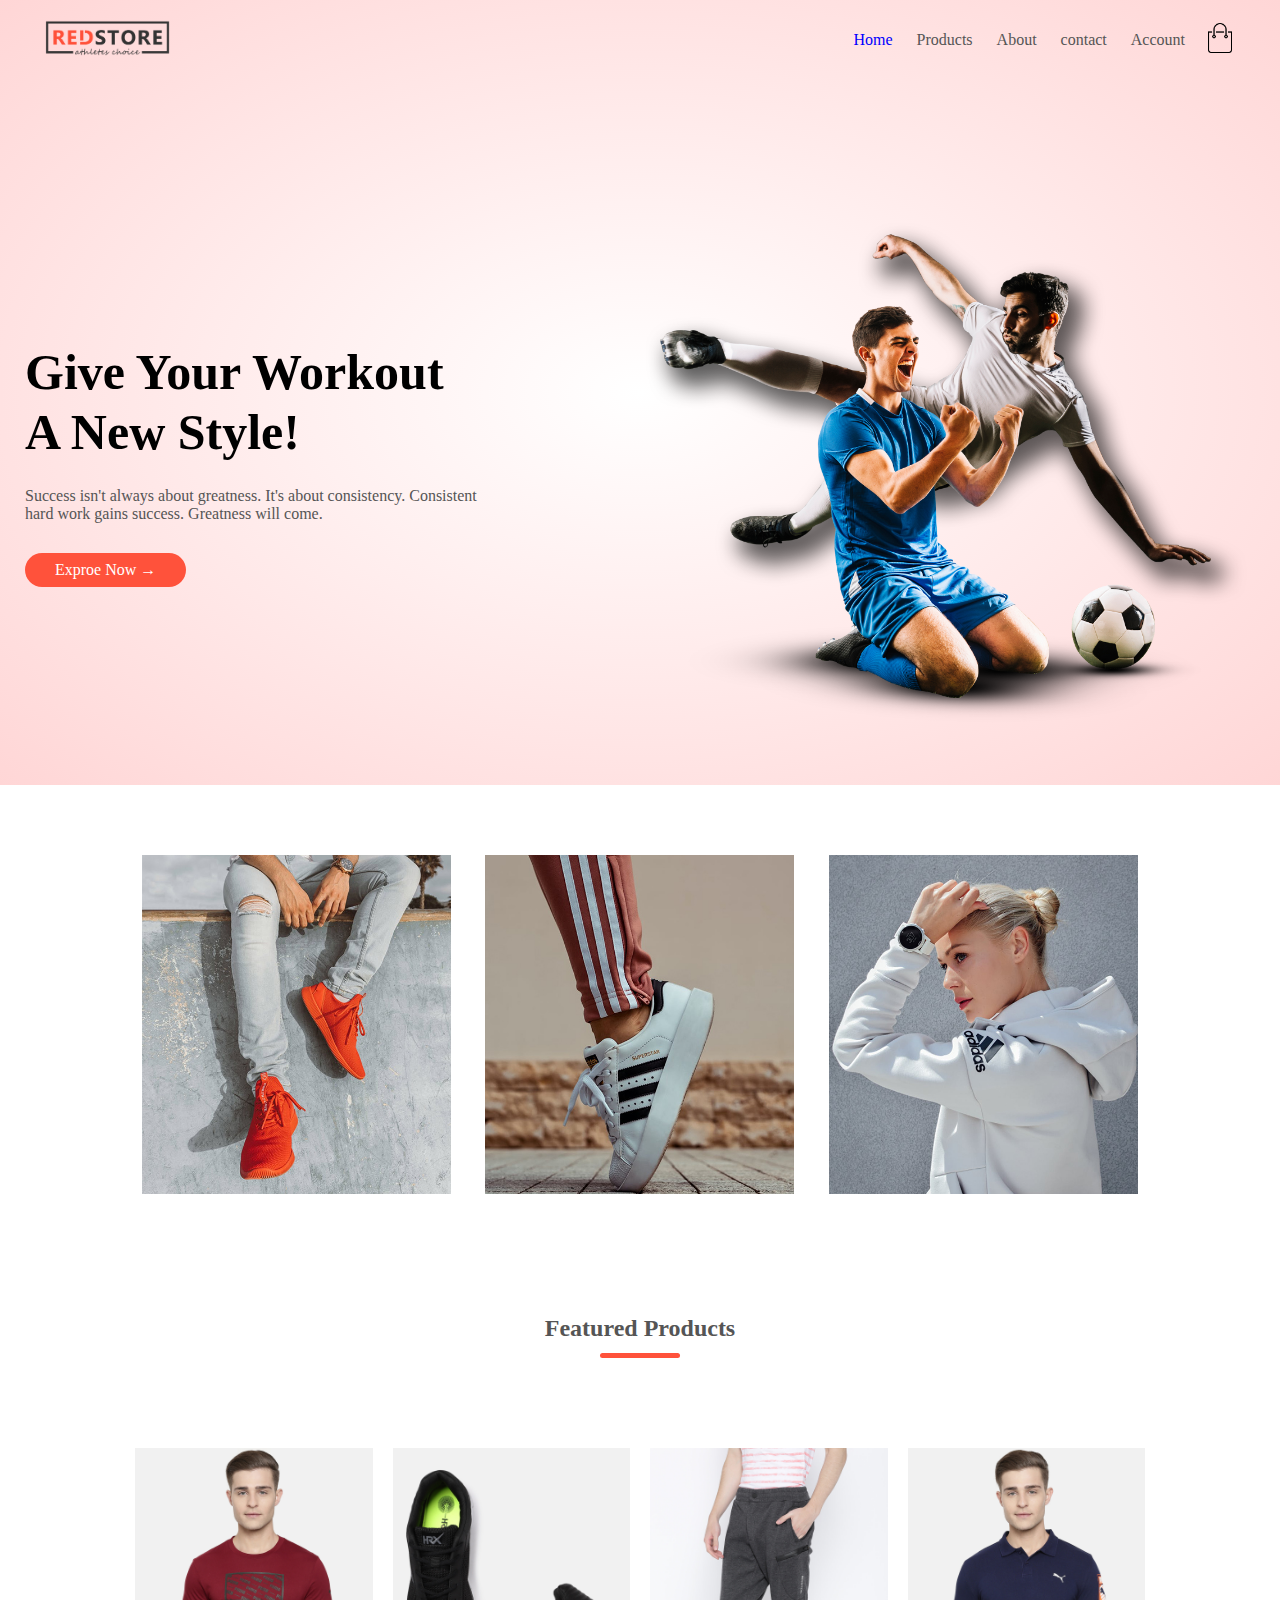
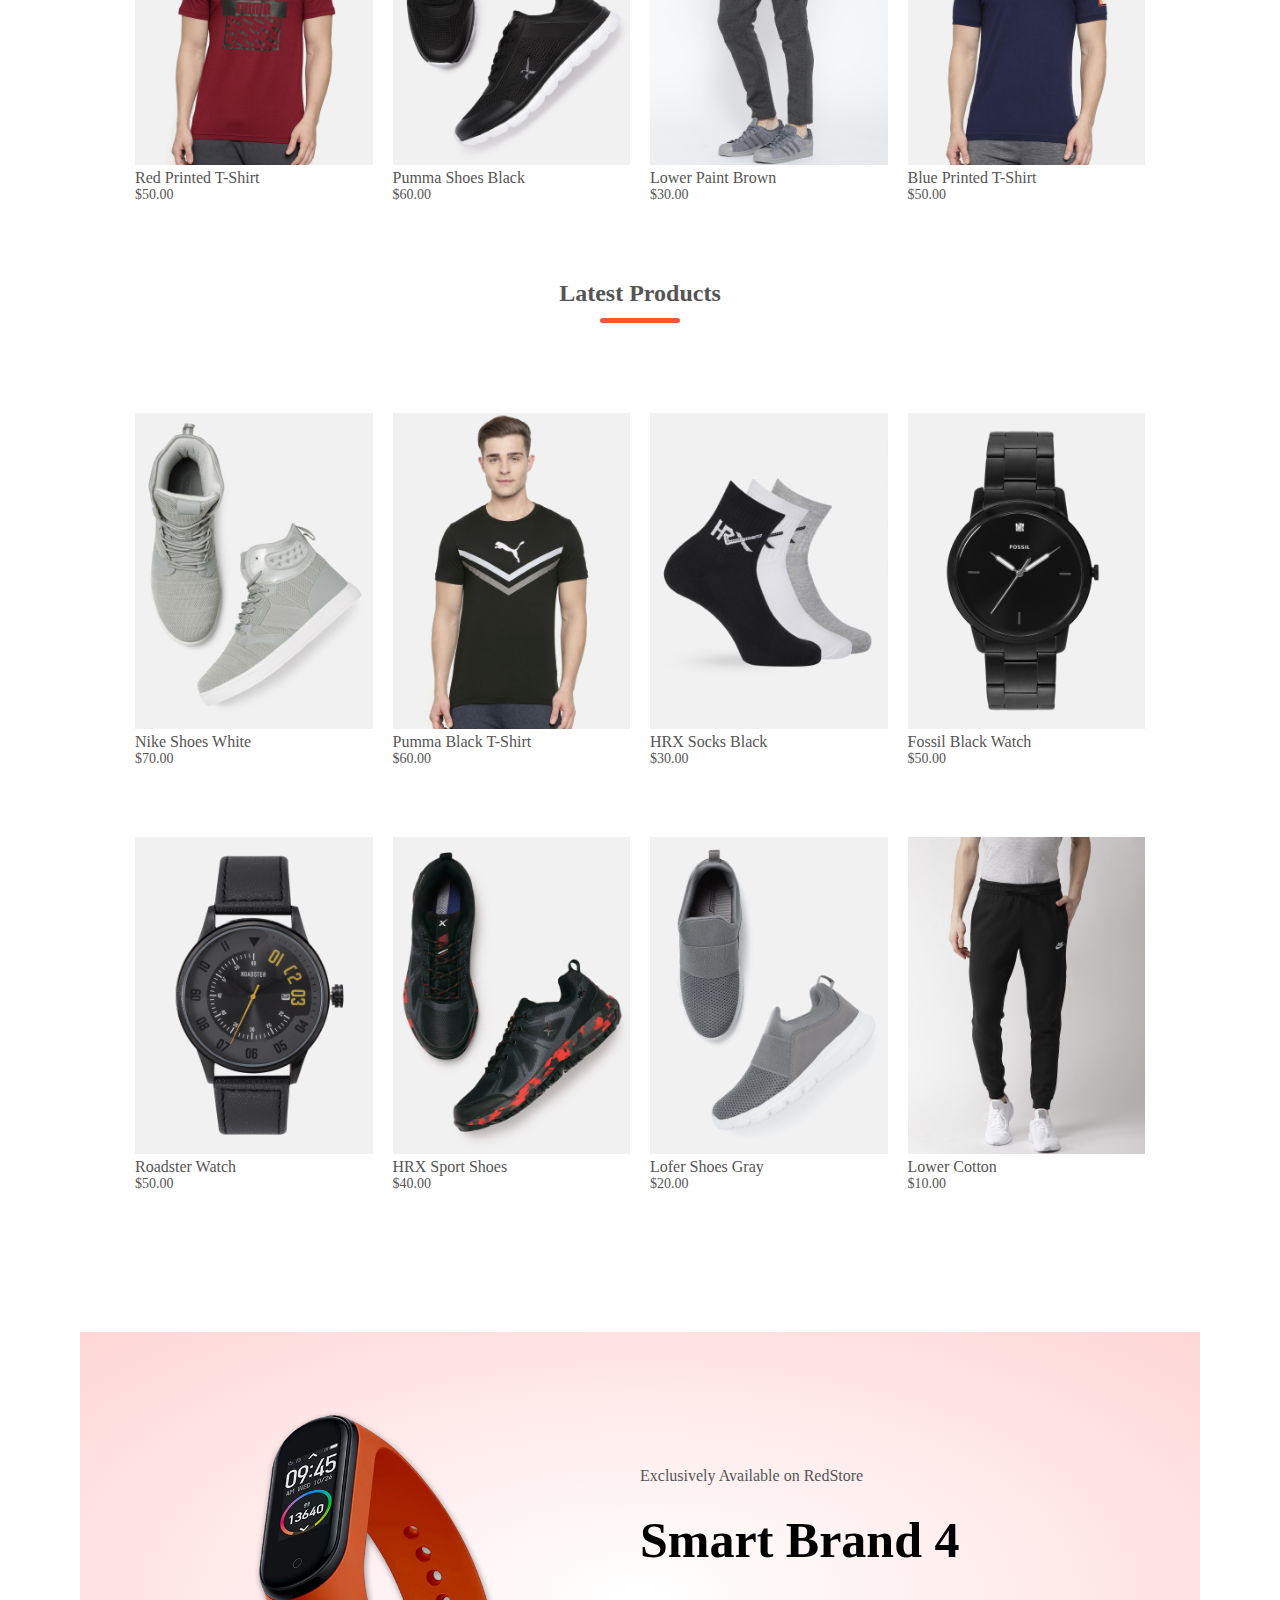
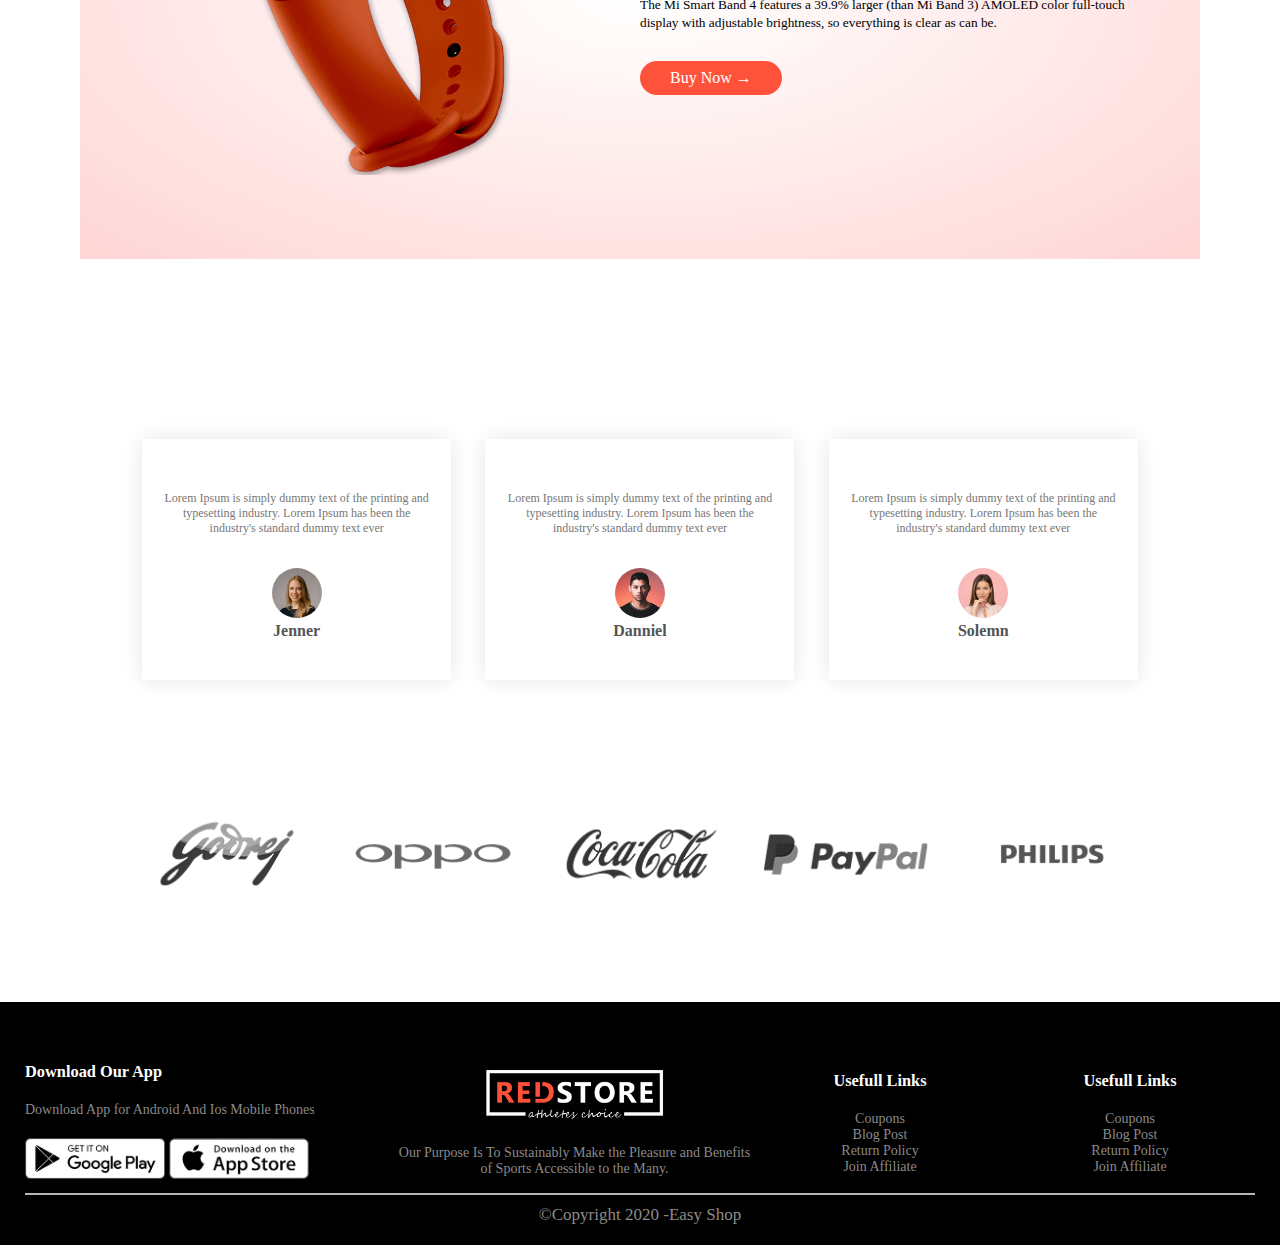
<file: index.html>
<!DOCTYPE html>
<html lang="en">

<head>
     <meta name="viewport" content="width-device-width,initial-scale=1.0">
    <title>RedStore | Ecommerce Website Design </title>
    <link rel="stylesheet" href="style.css">
    <link rel="preconnect" href="https://fonts.googleapis.com">
    <link rel="preconnect" href="https://fonts.gstatic.com" crossorigin>
    <link href="https://fonts.googleapis.com/css2?family=Poppins:wght@200;300;400;500;600;700&display=swap"
        rel="stylesheet">
    <link rel="stylesheet" href="https://cdnjs.cloudflare.com/ajax/libs/font-awesome/6.5.2/css/all.min.css"
        integrity="sha512-SnH5WK+bZxgPHs44uWIX+LLJAJ9/2PkPKZ5QiAj6Ta86w+fsb2TkcmfRyVX3pBnMFcV7oQPJkl9QevSCWr3W6A=="
        crossorigin="anonymous" referrerpolicy="no-referrer" />
</head>

<body>
    <div class="header">

        <div class="container">
            <div class="navbar">
                <div class="logo">
                   <a href="index.html"> <img src="images/logo.png" width="125px" alt="Source Not Available"></a>
                </div>
                <nav>
                    <ul id="MenuItems">
                        <li><a href="index.html" class="Active">Home</a></li>
                        <li><a href="product.html">Products</a></li>
                        <li><a href="account.html">About</a></li>
                        <li><a href="Contact.html">contact</a></li>
                        <li><a href="account.html">Account</a></li>

                    </ul>
                </nav>
               <a href="cart.html"><img src="images/cart.png" width="30px" height="30px" alt=""></a>
                <img src="images/menu.png" class="menu-icon" onclick="menutoggle()">
            </div>
            <div class="row">
                <div class="col-2">
                    <h1>Give Your Workout <br>A New Style!</h1>
                    <p>Success isn't always about greatness. It's about consistency. Consistent <br> hard work gains
                        success. Greatness will come.
                    </p>
                    <a href="" class="btn">Exproe Now &#8594;</a>
                </div>
                <div class="col-2">
                    <img src="images/image1.png" alt="">

                </div>
            </div>
        </div>

    </div>

    <!-- ------featured catiories ------  -->
    <div class="categories">
        <div class="small-container">
            <div class="row">
                <div class="col-3">
                    <img src="images/category-1.jpg" alt="">
                </div>
                <div class="col-3">
                    <img src="images/category-2.jpg" alt="">
                </div>
                <div class="col-3">
                    <img src="images/category-3.jpg" alt="">
                </div>
            </div>
        </div>

    </div>

    <!-- -------Featured Product-------  -->

    <div class="small-container">
        <h2 class="title">Featured Products</h2>
        <div class="row">
            <div class="col-4">
                <a href="product_detail.html"><img src="images/product-1.jpg" alt=""></a>
                <h4>Red Printed T-Shirt</h4>
                <div class="rating">
                    <i class="fa-solid fa-star"></i>
                    <i class="fa-solid fa-star"></i>
                    <i class="fa-solid fa-star"></i>
                    <i class="fa-solid fa-star"></i>
                    <i class="fa-solid fa-star-half-stroke"></i>

                </div>
                <p>$50.00</p>


            </div>
            <div class="col-4">
                <img src="images/product-2.jpg" alt="">
                <h4>Pumma Shoes Black</h4>
                <div class="rating">
                    <i class="fa-solid fa-star"></i>
                    <i class="fa-solid fa-star"></i>
                    <i class="fa-solid fa-star"></i>
                    <i class="fa-solid fa-star"></i>
                    <i class="fa-regular fa-star"></i>
                </div>
                <p>$60.00</p>


            </div>
            <div class="col-4">
                <img src="images/product-3.jpg" alt="">
                <h4>Lower Paint Brown</h4>
                <div class="rating">
                    <i class="fa-solid fa-star"></i>
                    <i class="fa-solid fa-star"></i>
                    <i class="fa-solid fa-star"></i>
                    <i class="fa-solid fa-star-half-stroke"></i>
                    <i class="fa-regular fa-star"></i>
                </div>
                <p>$30.00</p>


            </div>
            <div class="col-4">
                <img src="images/product-4.jpg" alt="">
                <h4>Blue Printed T-Shirt</h4>
                <div class="rating">
                    <i class="fa-solid fa-star"></i>
                    <i class="fa-solid fa-star"></i>
                    <i class="fa-solid fa-star"></i>
                    <i class="fa-solid fa-star-half-stroke"></i>
                    <i class="fa-regular fa-star"></i>
                </div>
                <p>$50.00</p>
            </div>
        </div>
        <!-- ---------Latest Product--------  -->
        <h2 class="title">Latest Products</h2>
        <div class="row">
            <div class="col-4">
                <img src="images/product-5.jpg" alt="">
                <h4>Nike Shoes White</h4>
                <div class="rating">
                    <i class="fa-solid fa-star"></i>
                    <i class="fa-solid fa-star"></i>
                    <i class="fa-solid fa-star"></i>
                    <i class="fa-solid fa-star"></i>
                    <i class="fa-solid fa-star-half-stroke"></i>

                </div>
                <p>$70.00</p>


            </div>
            <div class="col-4">
                <img src="images/product-6.jpg" alt="">
                <h4>Pumma Black T-Shirt</h4>
                <div class="rating">
                    <i class="fa-solid fa-star"></i>
                    <i class="fa-solid fa-star"></i>
                    <i class="fa-solid fa-star"></i>
                    <i class="fa-solid fa-star"></i>
                    <i class="fa-regular fa-star"></i>
                </div>
                <p>$60.00</p>


            </div>
            <div class="col-4">
                <img src="images/product-7.jpg" alt="">
                <h4>HRX Socks Black</h4>
                <div class="rating">
                    <i class="fa-solid fa-star"></i>
                    <i class="fa-solid fa-star"></i>
                    <i class="fa-solid fa-star"></i>
                    <i class="fa-solid fa-star-half-stroke"></i>
                    <i class="fa-regular fa-star"></i>
                </div>
                <p>$30.00</p>


            </div>
            <div class="col-4">
                <img src="images/product-8.jpg" alt="">
                <h4>Fossil Black Watch</h4>
                <div class="rating">
                    <i class="fa-solid fa-star"></i>
                    <i class="fa-solid fa-star"></i>
                    <i class="fa-solid fa-star"></i>
                    <i class="fa-solid fa-star-half-stroke"></i>
                    <i class="fa-regular fa-star"></i>
                </div>
                <p>$50.00</p>
            </div>
            <div class="col-4">
                <img src="images/product-9.jpg" alt="">
                <h4>Roadster Watch</h4>
                <div class="rating">
                    <i class="fa-solid fa-star"></i>
                    <i class="fa-solid fa-star"></i>
                    <i class="fa-solid fa-star"></i>
                    <i class="fa-solid fa-star"></i>
                    <i class="fa-solid fa-star-half-stroke"></i>

                </div>
                <p>$50.00</p>


            </div>
            <div class="col-4">
                <img src="images/product-10.jpg" alt="">
                <h4>HRX Sport Shoes</h4>
                <div class="rating">
                    <i class="fa-solid fa-star"></i>
                    <i class="fa-solid fa-star"></i>
                    <i class="fa-solid fa-star"></i>
                    <i class="fa-solid fa-star"></i>
                    <i class="fa-solid fa-star-half-stroke"></i>

                </div>
                <p>$40.00</p>


            </div>
            <div class="col-4">
                <img src="images/product-11.jpg" alt="">
                <h4>Lofer Shoes Gray</h4>
                <div class="rating">
                    <i class="fa-solid fa-star"></i>
                    <i class="fa-solid fa-star"></i>
                    <i class="fa-solid fa-star"></i>
                    <i class="fa-solid fa-star"></i>
                    <i class="fa-solid fa-star-half-stroke"></i>

                </div>
                <p>$20.00</p>


            </div>
            <div class="col-4">
                <img src="images/product-12.jpg" alt="">
                <h4>Lower Cotton</h4>
                <div class="rating">
                    <i class="fa-solid fa-star"></i>
                    <i class="fa-solid fa-star"></i>
                    <i class="fa-solid fa-star"></i>
                    <i class="fa-solid fa-star"></i>
                    <i class="fa-solid fa-star-half-stroke"></i>

                </div>
                <p>$10.00</p>


            </div>
        </div>

    </div>

    <!-- ----------Offers-------- -->
    <div class="offer">
        <div class="small-container">
            <div class="row">
                <div class="col-2">
                    <img src="images/exclusive.png" class="offer-img" alt="">
                </div>
                <div class="col-2">
                    <p>Exclusively Available on RedStore</p>
                    <h1>Smart Brand 4</h1>
                    <small>The Mi Smart Band 4 features a 39.9% larger (than Mi Band 3) AMOLED color full-touch display
                        with adjustable brightness, so everything is clear as can be.
                    </small>
                    <br>
                        <a href="" class="btn">Buy Now &#8594; </a>
                </div>
            </div>
        </div>

    </div>


    <!-- --------------Testimonial -----------  -->
    <div class="testimonial">
        <div class="small-container">
            <div class="row">
                <div class="col-3">
                    <i class="fa-solid fa-quote-left"></i>
                    <p>Lorem Ipsum is simply dummy text of the printing and typesetting industry. Lorem Ipsum has been the industry's standard dummy text ever</p>
                    <div class="rating">
                        <i class="fa-solid fa-star"></i>
                        <i class="fa-solid fa-star"></i>
                        <i class="fa-solid fa-star"></i>
                        <i class="fa-solid fa-star"></i>
                        <i class="fa-solid fa-star-half-stroke"></i>
                    </div>
                    <img src="images/user-1.png" alt="">
                    <h3>Jenner</h3>
                </div>
                <div class="col-3">
                    <i class="fa-solid fa-quote-left"></i>
                    <p>Lorem Ipsum is simply dummy text of the printing and typesetting industry. Lorem Ipsum has been the industry's standard dummy text ever</p>
                    <div class="rating">
                        <i class="fa-solid fa-star"></i>
                        <i class="fa-solid fa-star"></i>
                        <i class="fa-solid fa-star"></i>
                        <i class="fa-solid fa-star"></i>
                        <i class="fa-solid fa-star-half-stroke"></i>
                        
                    </div>
                    <img src="images/user-2.png" alt="">
                    <h3>Danniel</h3>
                </div>
                <div class="col-3">
                    <i class="fa-solid fa-quote-left"></i>
                    <p>Lorem Ipsum is simply dummy text of the printing and typesetting industry. Lorem Ipsum has been the industry's standard dummy text ever</p>
                    <div class="rating">
                        <i class="fa-solid fa-star"></i>
                        <i class="fa-solid fa-star"></i>
                        <i class="fa-solid fa-star"></i>
                        <i class="fa-solid fa-star"></i>
                        <i class="fa-solid fa-star-half-stroke"></i>
                    </div>
                    <img src="images/user-3.png" alt="">
                    <h3>Solemn</h3>
                </div>
            </div>
        </div>
    </div>

    <!-- -------------Brands----------- -->
    <div class="brands">
        <div class="small-container">
            <div class="row">
                <div class="col-5">
                    <img src="images/logo-godrej.png" alt="">
                </div>
                <div class="col-5">
                    <img src="images/logo-oppo.png" alt="">
                </div>
                <div class="col-5">
                    <img src="images/logo-coca-cola.png" alt="">
                </div>
                <div class="col-5">
                    <img src="images/logo-paypal.png" alt="">
                </div>
                <div class="col-5">
                    <img src="images/logo-philips.png" alt="">
                </div>
            
            </div>
        </div>
    </div>

    <!-- -------------Footer------------>

    <div class="footer">
        <div class="container">
            <div class="row">
                <div class="footer-col-1">
                    <h3>Download Our App</h3>
                    <p>Download App for Android And Ios Mobile Phones</p>
                <div class="app-logo">
                    <img src="images/play-store.png" alt="">
                    <img src="images/app-store.png" alt="">
                </div>
                </div>
                <div class="footer-col-2">
                    <img src="images/logo-white.png" alt="">
                    <p>Our Purpose Is To Sustainably Make the Pleasure and Benefits of Sports Accessible to the Many.</p>
                </div>
                <div class="footer-col-3">
                  <h3>Usefull Links</h3>
                  <ul>
                    <li>Coupons</li>
                    <li>Blog Post</li>
                    <li>Return Policy</li>
                    <li>Join Affiliate</li>
                  </ul>
                </div>
                <div class="footer-col-3">
                    <h3>Usefull Links</h3>
                    <ul>
                      <li>Coupons</li>
                      <li>Blog Post</li>
                      <li>Return Policy</li>
                      <li>Join Affiliate</li>
                    </ul>
                </div>
            </div>
            <hr>
            <p class="Copyright">&copy;Copyright 2020 -Easy Shop</p>
        </div>
    </div>


  <!-- --------Js For Toggle Menu------- -->
  <script>
    var MenuItems =document.getElementById("MenuItems");
    MenuItems.style.maxHeight= "0px";
    function menutoggle(){
        if(MenuItems.style.maxHeight=="0px"){
            MenuItems.style.maxHeight= "200px";
        }
        else{
            MenuItems.style.maxHeight= "0px";
        }
    }
  </script>
</body>

</html>
</file>
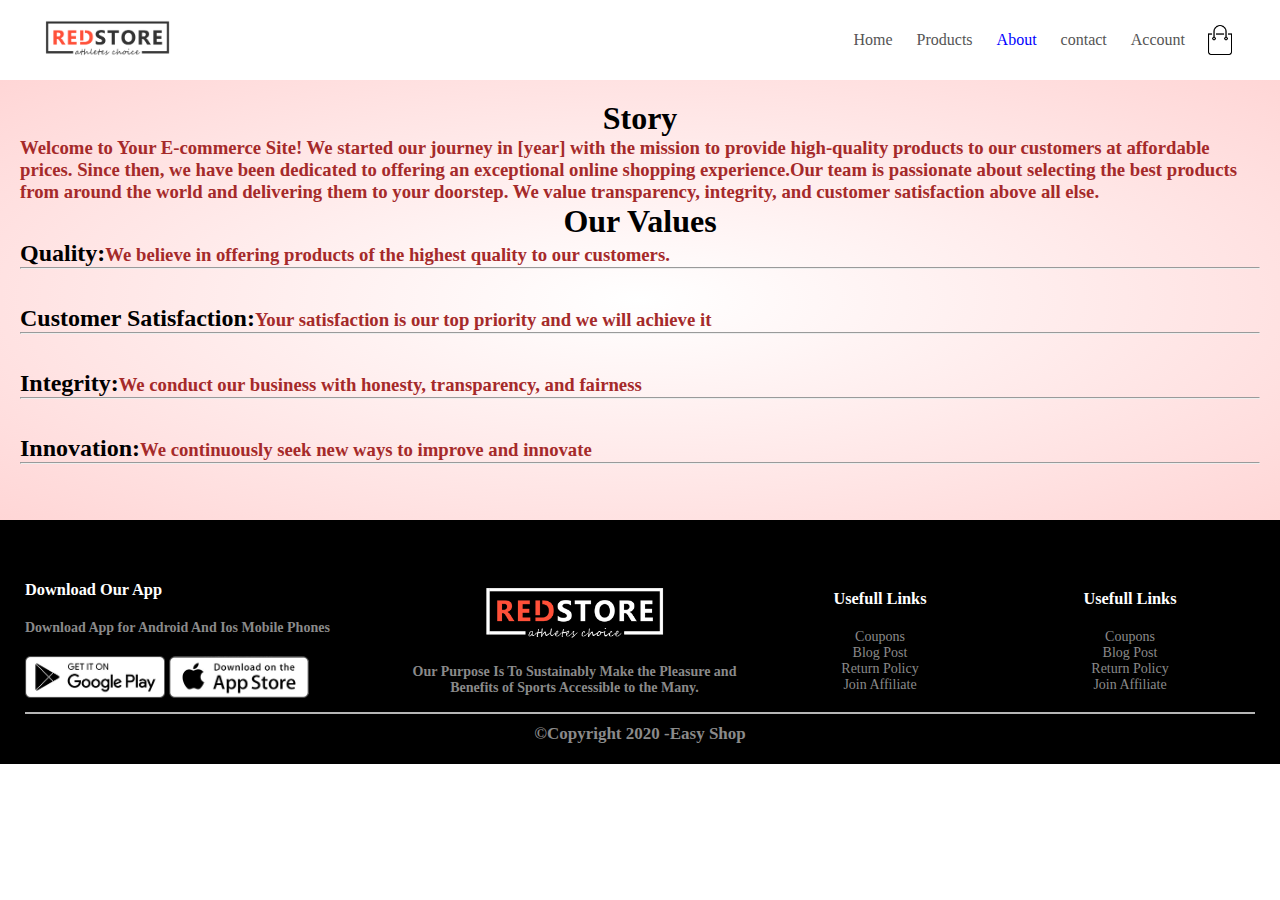
<file: About.html>
<!DOCTYPE html>
<html lang="en">

<head>
    <meta name="viewport" content="width-device-width,initial-scale=1.0">
    <title>All Products- Redstore </title>
    <link rel="stylesheet" href="style.css">
    <link rel="preconnect" href="https://fonts.googleapis.com">
    <link rel="preconnect" href="https://fonts.gstatic.com" crossorigin>
    <link href="https://fonts.googleapis.com/css2?family=Poppins:wght@200;300;400;500;600;700&display=swap"
        rel="stylesheet">
    <link rel="stylesheet" href="https://cdnjs.cloudflare.com/ajax/libs/font-awesome/6.5.2/css/all.min.css"
        integrity="sha512-SnH5WK+bZxgPHs44uWIX+LLJAJ9/2PkPKZ5QiAj6Ta86w+fsb2TkcmfRyVX3pBnMFcV7oQPJkl9QevSCWr3W6A=="
        crossorigin="anonymous" referrerpolicy="no-referrer" />
        <style>
            h1{
                text-align: center;
            }
            p{
                font-weight: bold;
                color: brown;
            }
            
            h2{
                display: inline-block;
               
            }
            h3{
                display: inline-block;
                color: brown;
                
            }
            .contact{
                background: radial-gradient(#fff, #ffd6d6);
            }
        </style>
</head>

<body>

    <div class="container">
        <div class="navbar">
            <div class="logo">
                <a href="index.html"><img src="images/logo.png" width="125px" alt="Source Not Available"></a>
            </div>
            <nav>
                <ul id="MenuItems">
                    <li><a href="index.html">Home</a></li>
                    <li><a href="product.html">Products</a></li>
                    <li><a href="About.html" class="Active">About</a></li>
                    <li><a href="Contact.html">contact</a></li>
                    <li><a href="account.html">Account</a></li>

                </ul>
            </nav>
            <img src="images/cart.png" width="30px" height="30px" alt="">
            <img src="images/menu.png" class="menu-icon" onclick="menutoggle()">
        </div>
    </div>

    <div class="contact" style="padding: 20px;">

        <h1>Story</h1>
        <h3><p>Welcome to Your E-commerce Site! We started our journey in [year] with the mission to provide high-quality
            products to our customers at affordable prices. Since then, we have been dedicated to offering an
            exceptional online shopping experience.Our team is passionate about selecting the best products from around
            the world and delivering them to your doorstep. We value transparency, integrity, and customer satisfaction
            above all else.</p></h3>

            <h1>Our Values</h1>
            <h2>Quality:</h2><h3>We believe in offering products of the highest quality to our customers.</h3>
            <hr><br><br>
            
            <h2>Customer Satisfaction:</h2><h3>Your satisfaction is our top priority and we will achieve it</h3>
            <hr><br><br>
            
            <h2>Integrity:</h2><h3>We conduct our business with honesty, transparency, and fairness</h3>
            <hr><br><br>
            
            <h2>Innovation:</h2><h3>We continuously seek new ways to improve and innovate</h3>
            <hr><br><br>


        
    </div>


    <!-- -------------Footer------------>

    <div class="footer">
        <div class="container">
            <div class="row">
                <div class="footer-col-1">
                    <h3>Download Our App</h3>
                    <p>Download App for Android And Ios Mobile Phones</p>
                    <div class="app-logo">
                        <img src="images/play-store.png" alt="">
                        <img src="images/app-store.png" alt="">
                    </div>
                </div>
                <div class="footer-col-2">
                    <img src="images/logo-white.png" alt="">
                    <p>Our Purpose Is To Sustainably Make the Pleasure and Benefits of Sports Accessible to the Many.
                    </p>
                </div>
                <div class="footer-col-3">
                    <h3>Usefull Links</h3>
                    <ul>
                        <li>Coupons</li>
                        <li>Blog Post</li>
                        <li>Return Policy</li>
                        <li>Join Affiliate</li>
                    </ul>
                </div>
                <div class="footer-col-3">
                    <h3>Usefull Links</h3>
                    <ul>
                        <li>Coupons</li>
                        <li>Blog Post</li>
                        <li>Return Policy</li>
                        <li>Join Affiliate</li>
                    </ul>
                </div>
            </div>
            <hr>
            <p class="Copyright">&copy;Copyright 2020 -Easy Shop</p>
        </div>
    </div>



    <!-- --------Js For Toggle Menu------- -->
    <script>
        var MenuItems = document.getElementById("MenuItems");
        MenuItems.style.maxHeight = "0px";
        function menutoggle() {
            if (MenuItems.style.maxHeight == "0px") {
                MenuItems.style.maxHeight = "200px";
            }
            else {
                MenuItems.style.maxHeight = "0px";
            }
        }
    </script>

</body>

</html>
</file>
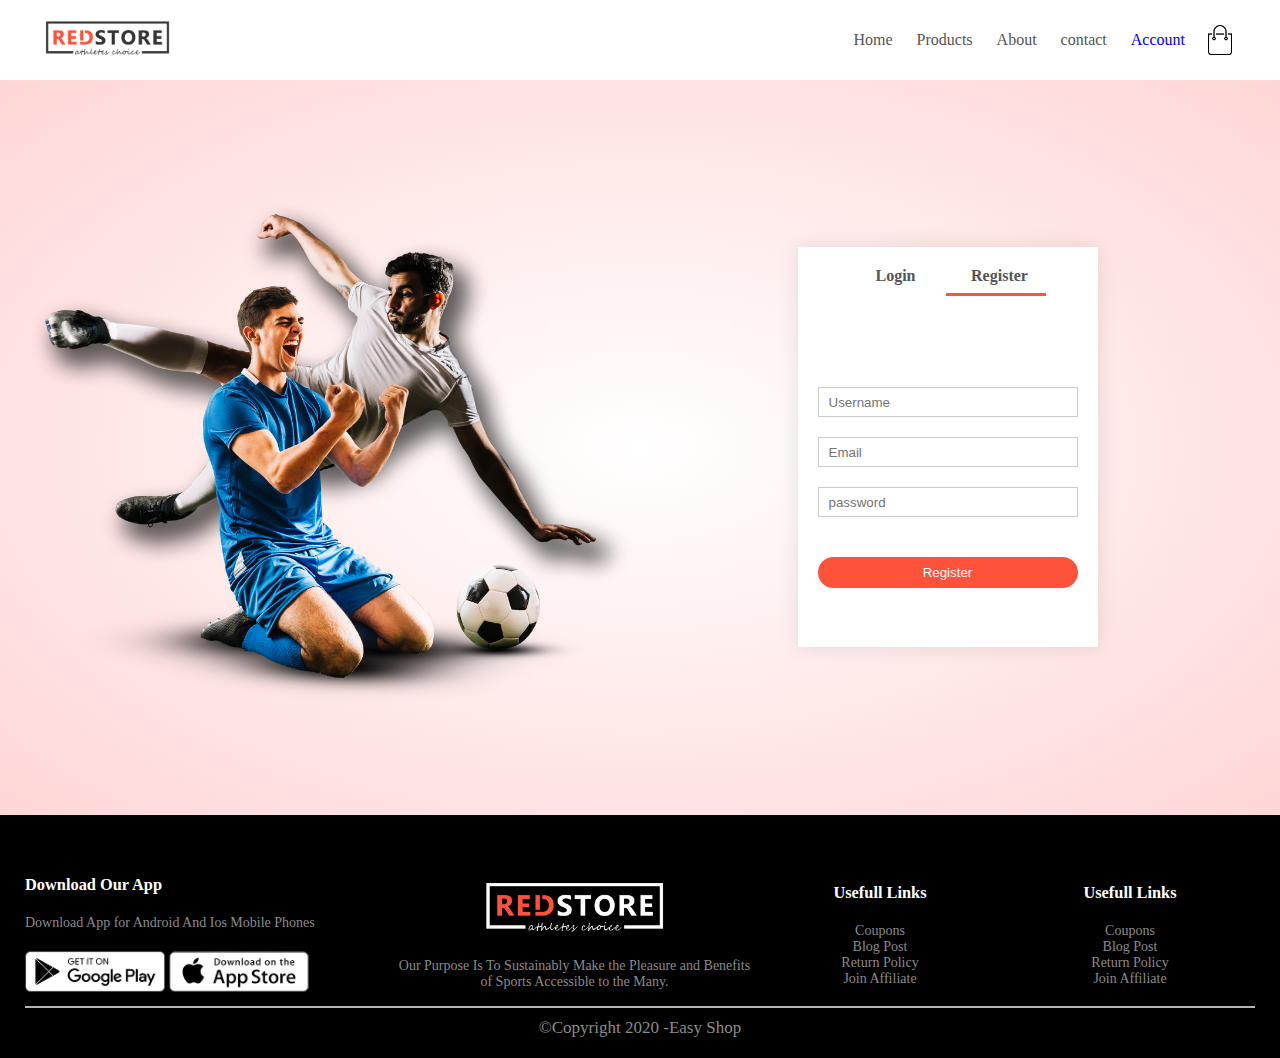
<file: account.html>
<!DOCTYPE html>
<html lang="en">

<head>
    <meta name="viewport" content="width-device-width,initial-scale=1.0">
    <title>All Products- Redstore </title>
    <link rel="stylesheet" href="style.css">
    <link rel="preconnect" href="https://fonts.googleapis.com">
    <link rel="preconnect" href="https://fonts.gstatic.com" crossorigin>
    <link href="https://fonts.googleapis.com/css2?family=Poppins:wght@200;300;400;500;600;700&display=swap"
        rel="stylesheet">
    <link rel="stylesheet" href="https://cdnjs.cloudflare.com/ajax/libs/font-awesome/6.5.2/css/all.min.css"
        integrity="sha512-SnH5WK+bZxgPHs44uWIX+LLJAJ9/2PkPKZ5QiAj6Ta86w+fsb2TkcmfRyVX3pBnMFcV7oQPJkl9QevSCWr3W6A=="
        crossorigin="anonymous" referrerpolicy="no-referrer" />
</head>

<body>

    <div class="container">
        <div class="navbar">
            <div class="logo">
                <a href="index.html"><img src="images/logo.png" width="125px" alt="Source Not Available"></a>
            </div>
            <nav>
                <ul id="MenuItems">
                    <li><a href="index.html">Home</a></li>
                    <li><a href="product.html">Products</a></li>
                    <li><a href="About.html">About</a></li>
                    <li><a href="Contact.html">contact</a></li>
                    <li><a href="account.html" class="Active">Account</a></li>

                </ul>
            </nav>
            <img src="images/cart.png" width="30px" height="30px" alt="">
            <img src="images/menu.png" class="menu-icon" onclick="menutoggle()">
        </div>
    </div>

    <!-- -------account---- -->
    <div class="account-page">
        <div class="container">
            <div class="row">
                <div class="col-2">
                    <img src="images/image1.png" alt="" width="100%">
                </div>
                <div class="col-2">
                    <div class="form-container">
                        <div class="form-btn">
                            <span onclick="Login()">Login</span>
                            <span onclick="Register()">Register</span>
                            <hr id="indicator">
                        </div>
                        <form id="LoginForm">
                            <input type="text" placeholder="Username">
                            <input type="password" placeholder="password">
                            <button type="submit" class="btn">Login</button>
                            <a href="#">Forgot password</a>
                        </form>

                        <form id="RegForm">
                            <input type="text" placeholder="Username">
                            <input type="email" placeholder="Email">
                            <input type="password" placeholder="password">
                            <button type="submit" class="btn">Register</button>
                        
                        </form>

                    </div>
                </div>


            </div>
        </div>
    </div>


    <!-- -------------Footer------------>

    <div class="footer">
        <div class="container">
            <div class="row">
                <div class="footer-col-1">
                    <h3>Download Our App</h3>
                    <p>Download App for Android And Ios Mobile Phones</p>
                    <div class="app-logo">
                        <img src="images/play-store.png" alt="">
                        <img src="images/app-store.png" alt="">
                    </div>
                </div>
                <div class="footer-col-2">
                    <img src="images/logo-white.png" alt="">
                    <p>Our Purpose Is To Sustainably Make the Pleasure and Benefits of Sports Accessible to the Many.
                    </p>
                </div>
                <div class="footer-col-3">
                    <h3>Usefull Links</h3>
                    <ul>
                        <li>Coupons</li>
                        <li>Blog Post</li>
                        <li>Return Policy</li>
                        <li>Join Affiliate</li>
                    </ul>
                </div>
                <div class="footer-col-3">
                    <h3>Usefull Links</h3>
                    <ul>
                        <li>Coupons</li>
                        <li>Blog Post</li>
                        <li>Return Policy</li>
                        <li>Join Affiliate</li>
                    </ul>
                </div>
            </div>
            <hr>
            <p class="Copyright">&copy;Copyright 2020 -Easy Shop</p>
        </div>
    </div>
   


    <!-- --------Js For Toggle Menu------- -->
    <script>
        var MenuItems = document.getElementById("MenuItems");
        MenuItems.style.maxHeight = "0px";
        function menutoggle() {
            if (MenuItems.style.maxHeight == "0px") {
                MenuItems.style.maxHeight = "200px";
            }
            else {
                MenuItems.style.maxHeight = "0px";
            }
        }
    </script>

   <!-- -------js for toggle Form------- -->
   <script>
    var LoginForm =document.getElementById("LoginForm");
    var RegForm =document.getElementById("RegForm");
    var indicator=document.getElementById("indicator");
    function Register(){
        RegForm.style.transform="translateX(0px)";
        LoginForm.style.transform="translateX(0px)";
        indicator.style.transform="translateX(100px)"
        
    }
    function Login(){
        RegForm.style.transform="translateX(300px)";
        LoginForm.style.transform="translateX(300px)";
        indicator.style.transform="translateX(0px)";
    }
   </script>


    
</body>

</html>
</file>
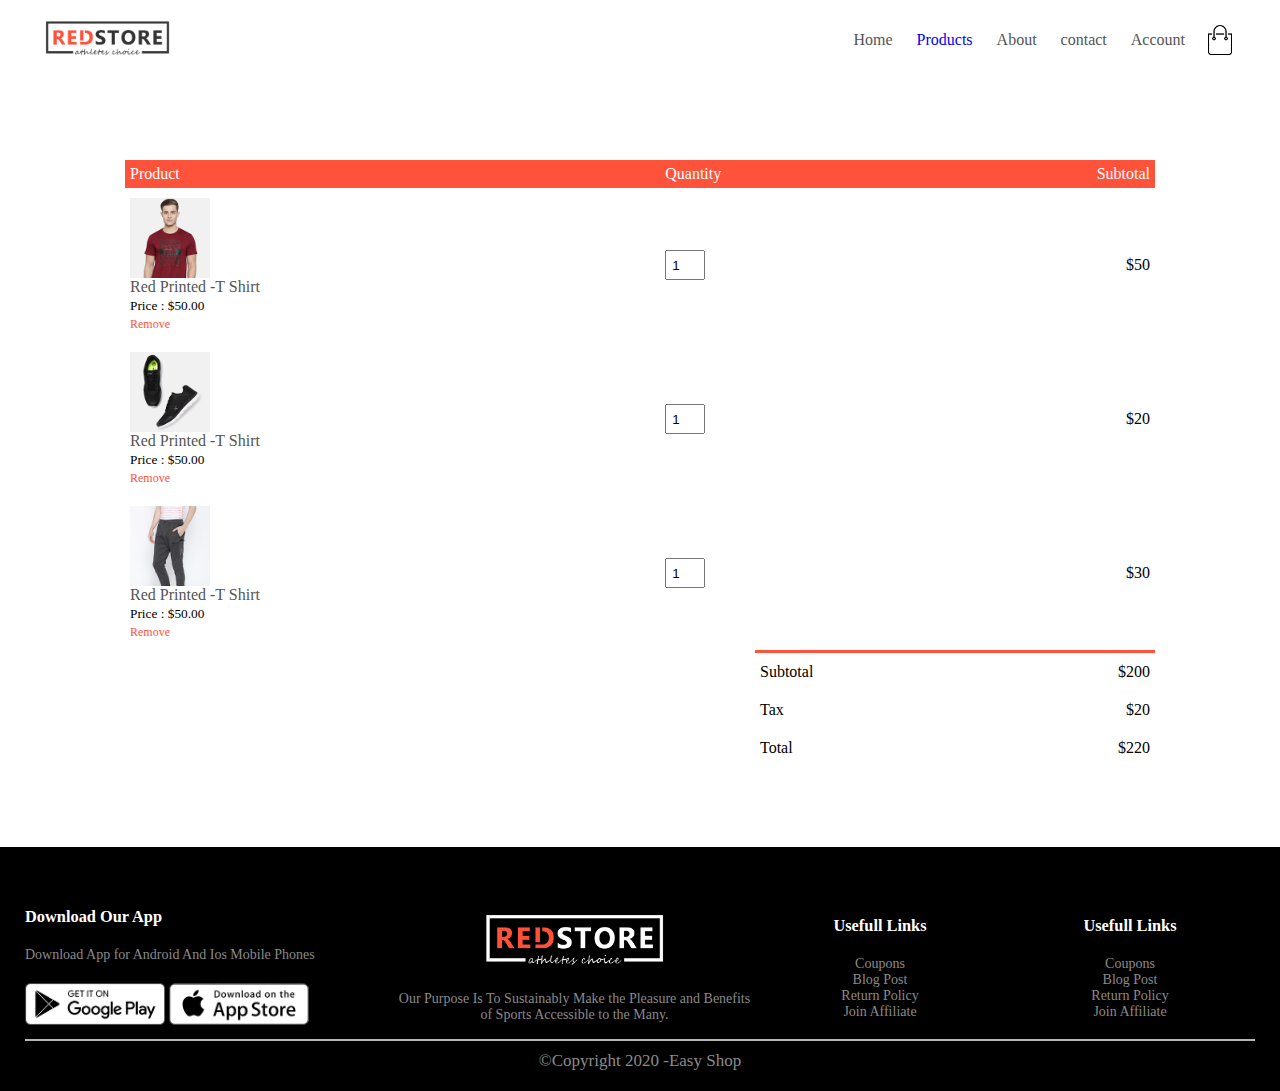
<file: cart.html>
<!DOCTYPE html>
<html lang="en">

<head>
    <meta name="viewport" content="width-device-width,initial-scale=1.0">
    <title>All Products- Redstore </title>
    <link rel="stylesheet" href="style.css">
    <link rel="preconnect" href="https://fonts.googleapis.com">
    <link rel="preconnect" href="https://fonts.gstatic.com" crossorigin>
    <link href="https://fonts.googleapis.com/css2?family=Poppins:wght@200;300;400;500;600;700&display=swap"
        rel="stylesheet">
    <link rel="stylesheet" href="https://cdnjs.cloudflare.com/ajax/libs/font-awesome/6.5.2/css/all.min.css"
        integrity="sha512-SnH5WK+bZxgPHs44uWIX+LLJAJ9/2PkPKZ5QiAj6Ta86w+fsb2TkcmfRyVX3pBnMFcV7oQPJkl9QevSCWr3W6A=="
        crossorigin="anonymous" referrerpolicy="no-referrer" />
</head>

<body>

    <div class="container">
        <div class="navbar">
            <div class="logo">
                <a href="index.html"><img src="images/logo.png" width="125px" alt="Source Not Available"></a>
            </div>
            <nav>
                <ul id="MenuItems">
                    <li><a href="index.html">Home</a></li>
                    <li><a href="product.html" class="Active">Products</a></li>
                    <li><a href="About.html">About</a></li>
                    <li><a href="Contact.html">contact</a></li>
                    <li><a href="account.html">Account</a></li>

                </ul>
            </nav>
            <img src="images/cart.png" width="30px" height="30px" alt="">
            <img src="images/menu.png" class="menu-icon" onclick="menutoggle()">
        </div>
    </div>


     <!-- ---------cart------ -->
     <div class="small-container cart-page">
        <table>
            <tr>
                <th>Product</th>
                <th>Quantity</th>
                <th>Subtotal</th>
            </tr>
            <tr>
                <td>
                    <div class="car-info">
                        <img src="images/buy-1.jpg" alt="">
                    </div>
                    <div>
                        <p>Red Printed -T Shirt</p>
                        <small>Price : $50.00</small>
                        <br>
                        <a href="#">Remove</a>
                    </div>
                </td>
                <td><input type="number" value="1"></td>
                <td>$50</td>
            </tr>
            <tr>
                <td>
                    <div class="car-info">
                        <img src="images/buy-2.jpg" alt="">
                    </div>
                    <div>
                        <p>Red Printed -T Shirt</p>
                        <small>Price : $50.00</small>
                        <br>
                        <a href="#">Remove</a>
                    </div>
                </td>
                <td><input type="number" value="1"></td>
                <td>$20</td>
            </tr>
            <tr>
                <td>
                    <div class="car-info">
                        <img src="images/buy-3.jpg" alt="">
                    </div>
                    <div>
                        <p>Red Printed -T Shirt</p>
                        <small>Price : $50.00</small>
                        <br>
                        <a href="#">Remove</a>
                    </div>
                </td>
                <td><input type="number" value="1"></td>
                <td>$30</td>
            </tr>
            
        </table>

        <div class="total-price">
            <table>
                <tr>
                    <td>Subtotal</td>
                    <td>$200</td>
                </tr>
                <tr>
                    <td>Tax</td>
                    <td>$20</td>
                </tr>
                <tr>
                    <td>Total</td>
                    <td>$220</td>
                </tr>

            </table>
        </div>
    </div>


    <!-- -------------Footer------------>

    <div class="footer">
        <div class="container">
            <div class="row">
                <div class="footer-col-1">
                    <h3>Download Our App</h3>
                    <p>Download App for Android And Ios Mobile Phones</p>
                    <div class="app-logo">
                        <img src="images/play-store.png" alt="">
                        <img src="images/app-store.png" alt="">
                    </div>
                </div>
                <div class="footer-col-2">
                    <img src="images/logo-white.png" alt="">
                    <p>Our Purpose Is To Sustainably Make the Pleasure and Benefits of Sports Accessible to the Many.
                    </p>
                </div>
                <div class="footer-col-3">
                    <h3>Usefull Links</h3>
                    <ul>
                        <li>Coupons</li>
                        <li>Blog Post</li>
                        <li>Return Policy</li>
                        <li>Join Affiliate</li>
                    </ul>
                </div>
                <div class="footer-col-3">
                    <h3>Usefull Links</h3>
                    <ul>
                        <li>Coupons</li>
                        <li>Blog Post</li>
                        <li>Return Policy</li>
                        <li>Join Affiliate</li>
                    </ul>
                </div>
            </div>
            <hr>
            <p class="Copyright">&copy;Copyright 2020 -Easy Shop</p>
        </div>
    </div>
   


    <!-- --------Js For Toggle Menu------- -->
    <script>
        var MenuItems = document.getElementById("MenuItems");
        MenuItems.style.maxHeight = "0px";
        function menutoggle() {
            if (MenuItems.style.maxHeight == "0px") {
                MenuItems.style.maxHeight = "200px";
            }
            else {
                MenuItems.style.maxHeight = "0px";
            }
        }
    </script>
    
</body>

</html>
</file>
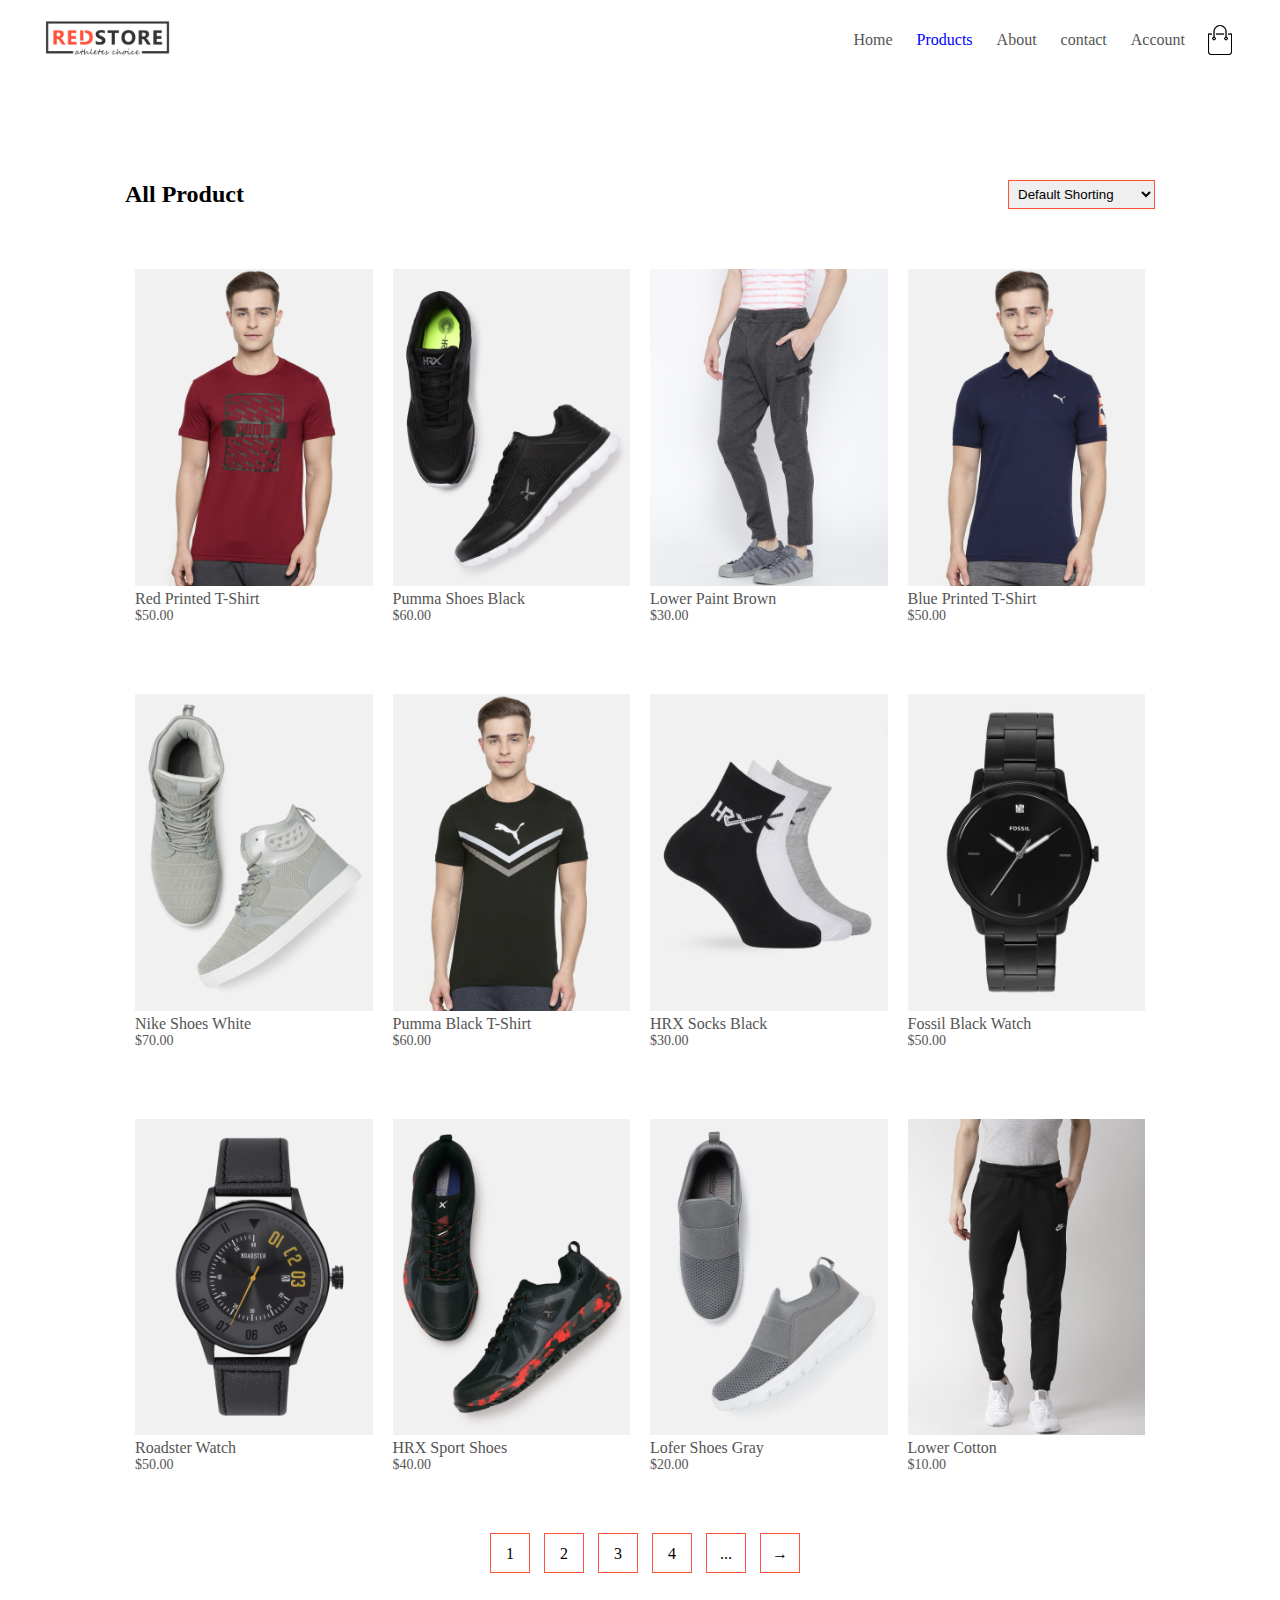
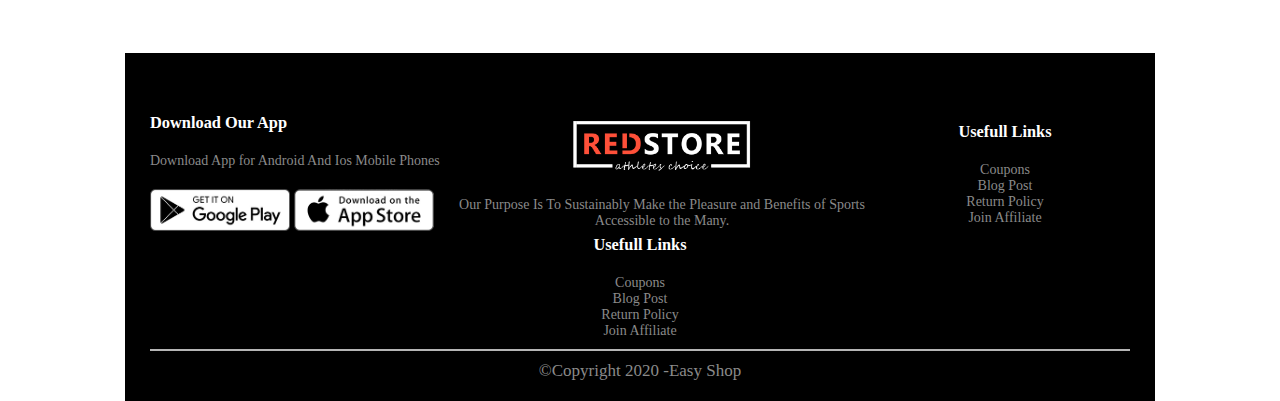
<file: product.html>
<!DOCTYPE html>
<html lang="en">

<head>
     <meta name="viewport" content="width-device-width,initial-scale=1.0">
    <title>All Products- Redstore </title>
    <link rel="stylesheet" href="style.css">
    <link rel="preconnect" href="https://fonts.googleapis.com">
    <link rel="preconnect" href="https://fonts.gstatic.com" crossorigin>
    <link href="https://fonts.googleapis.com/css2?family=Poppins:wght@200;300;400;500;600;700&display=swap"
        rel="stylesheet">
    <link rel="stylesheet" href="https://cdnjs.cloudflare.com/ajax/libs/font-awesome/6.5.2/css/all.min.css"
        integrity="sha512-SnH5WK+bZxgPHs44uWIX+LLJAJ9/2PkPKZ5QiAj6Ta86w+fsb2TkcmfRyVX3pBnMFcV7oQPJkl9QevSCWr3W6A=="
        crossorigin="anonymous" referrerpolicy="no-referrer" />
</head>

<body>

        <div class="container">
            <div class="navbar">
                <div class="logo">
                    <a href="index.html"><img src="images/logo.png" width="125px" alt="Source Not Available"></a>
                </div>
                <nav>
                    <ul id="MenuItems">
                        <li><a href="index.html">Home</a></li>
                        <li><a href="product.html"class="Active">Products</a></li>
                        <li><a href="About.html">About</a></li>
                        <li><a href="Contact.html">contact</a></li>
                        <li><a href="account.html">Account</a></li>

                    </ul>
                </nav>
                <img src="images/cart.png" width="30px" height="30px" alt="">
                <img src="images/menu.png" class="menu-icon" onclick="menutoggle()">
            </div>
        
        </div>

    <div class="small-container">
        <div class="row row-2">
            <h2>All Product</h2>
            <select>
                <option>Default Shorting</option>
                <option>Short By Price</option>
                <option>Short By Popularity</option>
                <option>Short By Rating</option>
                <option>Short By Sale</option>
            </select>
        </div>
        <div class="row">
            <div class="col-4">
                <a href="product_detail.html"><img src="images/product-1.jpg" alt=""></a>
                <h4>Red Printed T-Shirt</h4>
                <div class="rating">
                    <i class="fa-solid fa-star"></i>
                    <i class="fa-solid fa-star"></i>
                    <i class="fa-solid fa-star"></i>
                    <i class="fa-solid fa-star"></i>
                    <i class="fa-solid fa-star-half-stroke"></i>

                </div>
                <p>$50.00</p>


            </div>
            <div class="col-4">
                <img src="images/product-2.jpg" alt="">
                <h4>Pumma Shoes Black</h4>
                <div class="rating">
                    <i class="fa-solid fa-star"></i>
                    <i class="fa-solid fa-star"></i>
                    <i class="fa-solid fa-star"></i>
                    <i class="fa-solid fa-star"></i>
                    <i class="fa-regular fa-star"></i>
                </div>
                <p>$60.00</p>


            </div>
            <div class="col-4">
                <img src="images/product-3.jpg" alt="">
                <h4>Lower Paint Brown</h4>
                <div class="rating">
                    <i class="fa-solid fa-star"></i>
                    <i class="fa-solid fa-star"></i>
                    <i class="fa-solid fa-star"></i>
                    <i class="fa-solid fa-star-half-stroke"></i>
                    <i class="fa-regular fa-star"></i>
                </div>
                <p>$30.00</p>


            </div>
            <div class="col-4">
                <img src="images/product-4.jpg" alt="">
                <h4>Blue Printed T-Shirt</h4>
                <div class="rating">
                    <i class="fa-solid fa-star"></i>
                    <i class="fa-solid fa-star"></i>
                    <i class="fa-solid fa-star"></i>
                    <i class="fa-solid fa-star-half-stroke"></i>
                    <i class="fa-regular fa-star"></i>
                </div>
                <p>$50.00</p>
            </div>
            <div class="row">
                <div class="col-4">
                    <img src="images/product-5.jpg" alt="">
                    <h4>Nike Shoes White</h4>
                    <div class="rating">
                        <i class="fa-solid fa-star"></i>
                        <i class="fa-solid fa-star"></i>
                        <i class="fa-solid fa-star"></i>
                        <i class="fa-solid fa-star"></i>
                        <i class="fa-solid fa-star-half-stroke"></i>
    
                    </div>
                    <p>$70.00</p>
    
    
                </div>
                <div class="col-4">
                    <img src="images/product-6.jpg" alt="">
                    <h4>Pumma Black T-Shirt</h4>
                    <div class="rating">
                        <i class="fa-solid fa-star"></i>
                        <i class="fa-solid fa-star"></i>
                        <i class="fa-solid fa-star"></i>
                        <i class="fa-solid fa-star"></i>
                        <i class="fa-regular fa-star"></i>
                    </div>
                    <p>$60.00</p>
    
    
                </div>
                <div class="col-4">
                    <img src="images/product-7.jpg" alt="">
                    <h4>HRX Socks Black</h4>
                    <div class="rating">
                        <i class="fa-solid fa-star"></i>
                        <i class="fa-solid fa-star"></i>
                        <i class="fa-solid fa-star"></i>
                        <i class="fa-solid fa-star-half-stroke"></i>
                        <i class="fa-regular fa-star"></i>
                    </div>
                    <p>$30.00</p>
    
    
                </div>
                <div class="col-4">
                    <img src="images/product-8.jpg" alt="">
                    <h4>Fossil Black Watch</h4>
                    <div class="rating">
                        <i class="fa-solid fa-star"></i>
                        <i class="fa-solid fa-star"></i>
                        <i class="fa-solid fa-star"></i>
                        <i class="fa-solid fa-star-half-stroke"></i>
                        <i class="fa-regular fa-star"></i>
                    </div>
                    <p>$50.00</p>
                </div>
                <div class="col-4">
                    <img src="images/product-9.jpg" alt="">
                    <h4>Roadster Watch</h4>
                    <div class="rating">
                        <i class="fa-solid fa-star"></i>
                        <i class="fa-solid fa-star"></i>
                        <i class="fa-solid fa-star"></i>
                        <i class="fa-solid fa-star"></i>
                        <i class="fa-solid fa-star-half-stroke"></i>
    
                    </div>
                    <p>$50.00</p>
    
    
                </div>
                <div class="col-4">
                    <img src="images/product-10.jpg" alt="">
                    <h4>HRX Sport Shoes</h4>
                    <div class="rating">
                        <i class="fa-solid fa-star"></i>
                        <i class="fa-solid fa-star"></i>
                        <i class="fa-solid fa-star"></i>
                        <i class="fa-solid fa-star"></i>
                        <i class="fa-solid fa-star-half-stroke"></i>
    
                    </div>
                    <p>$40.00</p>
    
    
                </div>
                <div class="col-4">
                    <img src="images/product-11.jpg" alt="">
                    <h4>Lofer Shoes Gray</h4>
                    <div class="rating">
                        <i class="fa-solid fa-star"></i>
                        <i class="fa-solid fa-star"></i>
                        <i class="fa-solid fa-star"></i>
                        <i class="fa-solid fa-star"></i>
                        <i class="fa-solid fa-star-half-stroke"></i>
    
                    </div>
                    <p>$20.00</p>
    
    
                </div>
                <div class="col-4">
                    <img src="images/product-12.jpg" alt="">
                    <h4>Lower Cotton</h4>
                    <div class="rating">
                        <i class="fa-solid fa-star"></i>
                        <i class="fa-solid fa-star"></i>
                        <i class="fa-solid fa-star"></i>
                        <i class="fa-solid fa-star"></i>
                        <i class="fa-solid fa-star-half-stroke"></i>
    
                    </div>
                    <p>$10.00</p>
                </div>
            </div>
            <div class="page-btn">
                <span>1</span>
                <span>2</span>
                <span>3</span>
                <span>4</span>
                <span>...</span>
                <span>&#8594;</span>
            </div>
        </div>

        
    <!-- -------------Footer------------>

    <div class="footer">
        <div class="container">
            <div class="row">
                <div class="footer-col-1">
                    <h3>Download Our App</h3>
                    <p>Download App for Android And Ios Mobile Phones</p>
                <div class="app-logo">
                    <img src="images/play-store.png" alt="">
                    <img src="images/app-store.png" alt="">
                </div>
                </div>
                <div class="footer-col-2">
                    <img src="images/logo-white.png" alt="">
                    <p>Our Purpose Is To Sustainably Make the Pleasure and Benefits of Sports Accessible to the Many.</p>
                </div>
                <div class="footer-col-3">
                  <h3>Usefull Links</h3>
                  <ul>
                    <li>Coupons</li>
                    <li>Blog Post</li>
                    <li>Return Policy</li>
                    <li>Join Affiliate</li>
                  </ul>
                </div>
                <div class="footer-col-3">
                    <h3>Usefull Links</h3>
                    <ul>
                      <li>Coupons</li>
                      <li>Blog Post</li>
                      <li>Return Policy</li>
                      <li>Join Affiliate</li>
                    </ul>
                </div>
            </div>
            <hr>
            <p class="Copyright">&copy;Copyright 2020 -Easy Shop</p>
        </div>
    </div>


  <!-- --------Js For Toggle Menu------- -->
  <script>
    var MenuItems =document.getElementById("MenuItems");
    MenuItems.style.maxHeight= "0px";
    function menutoggle(){
        if(MenuItems.style.maxHeight=="0px"){
            MenuItems.style.maxHeight= "200px";
        }
        else{
            MenuItems.style.maxHeight= "0px";
        }
    }
  </script>
</body>

</html>
</file>
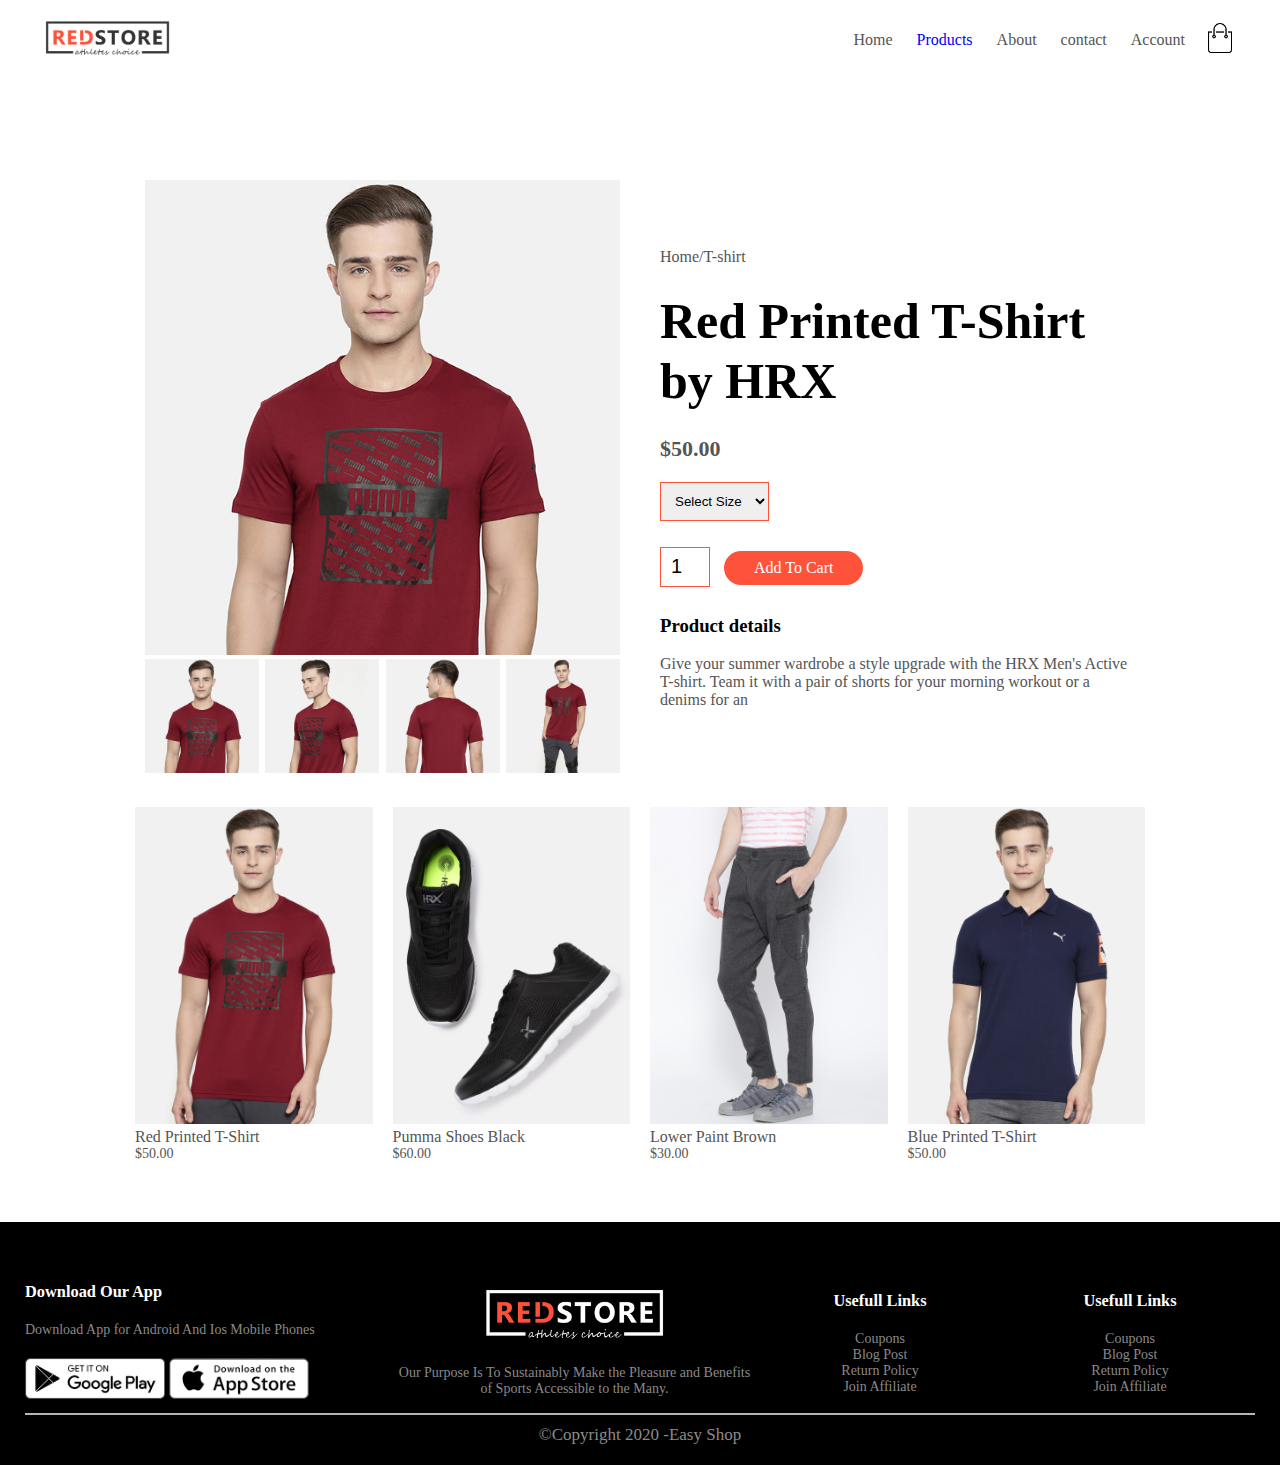
<file: product_detail.html>
<!DOCTYPE html>
<html lang="en">

<head>
    <meta name="viewport" content="width-device-width,initial-scale=1.0">
    <title>All Products- Redstore </title>
    <link rel="stylesheet" href="style.css">
    <link rel="preconnect" href="https://fonts.googleapis.com">
    <link rel="preconnect" href="https://fonts.gstatic.com" crossorigin>
    <link href="https://fonts.googleapis.com/css2?family=Poppins:wght@200;300;400;500;600;700&display=swap"
        rel="stylesheet">
    <link rel="stylesheet" href="https://cdnjs.cloudflare.com/ajax/libs/font-awesome/6.5.2/css/all.min.css"
        integrity="sha512-SnH5WK+bZxgPHs44uWIX+LLJAJ9/2PkPKZ5QiAj6Ta86w+fsb2TkcmfRyVX3pBnMFcV7oQPJkl9QevSCWr3W6A=="
        crossorigin="anonymous" referrerpolicy="no-referrer" />
</head>

<body>

    <div class="container">
        <div class="navbar">
            <div class="logo">
               <a href="index.html"> <img src="images/logo.png" width="125px" alt="Source Not Available"></a>
            </div>
            <nav>
                <ul id="MenuItems">
                    <li><a href="index.html">Home</a></li>
                    <li><a href="product.html" class="Active">Products</a></li>
                    <li><a href="About.html">About</a></li>
                    <li><a href="Contact.html">contact</a></li>
                    <li><a href="account.html">Account</a></li>

                </ul>
            </nav>
            <a href="cart.html"><img src="images/cart.png" width="30px" height="30px" alt=""></a>
            <img src="images/menu.png" class="menu-icon" onclick="menutoggle()">
        </div>

    </div>

    <!-- -----------Single Product Details---- -->
    <div class="small-container single-product">
        <div class="row">
            <div class="col-2">
                <img src="images/gallery-1.jpg" width="100%" alt="" id="ProductImg">
                <div class="small-img-row">
                    <div class="small-img-col">
                        <img src="images/gallery-1.jpg" width="100%" alt="" id="smallImg0">
                    </div>
                    <div class="small-img-col">
                        <img src="images/gallery-2.jpg" width="100%" alt="" id="smallImg1">
                    </div>
                    <div class="small-img-col">
                        <img src="images/gallery-3.jpg" width="100%" alt="" id="smallImg2">
                    </div>
                    <div class="small-img-col">
                        <img src="images/gallery-4.jpg" width="100%" alt="" id="smallImg3">
                    </div>
                </div>

            </div>
            <div class="col-2">
                <p>Home/T-shirt</p>
                <h1>Red Printed T-Shirt by HRX</h1>
                <h4>$50.00</h4>
                <select>
                    <option>Select Size</option>
                    <option>Small</option>
                    <option>Medium</option>
                    <option>Large</option>
                    <option>XL</option>
                    <option>XXL</option>
                </select>
                <input type="number" value="1">
                <a href="" class="btn">Add To Cart</a>
                <h3>Product details <i class="fa-solid fa-indent"></i></h3>
                <br>
                <p>Give your summer wardrobe a style upgrade with the HRX Men's Active T-shirt. Team it with a pair of
                    shorts for your morning workout or a denims for an</p>

            </div>
        </div>
    </div>

    <!-- -----------title----- -->
    <div class="small-container">
        <div class="row">
            <div class="col-4">
                <img src="images/product-1.jpg" alt="">
                <h4>Red Printed T-Shirt</h4>
                <div class="rating">
                    <i class="fa-solid fa-star"></i>
                    <i class="fa-solid fa-star"></i>
                    <i class="fa-solid fa-star"></i>
                    <i class="fa-solid fa-star"></i>
                    <i class="fa-solid fa-star-half-stroke"></i>

                </div>
                <p>$50.00</p>

            </div>
            <div class="col-4">
                <img src="images/product-2.jpg" alt="">
                <h4>Pumma Shoes Black</h4>
                <div class="rating">
                    <i class="fa-solid fa-star"></i>
                    <i class="fa-solid fa-star"></i>
                    <i class="fa-solid fa-star"></i>
                    <i class="fa-solid fa-star"></i>
                    <i class="fa-regular fa-star"></i>
                </div>
                <p>$60.00</p>


            </div>
            <div class="col-4">
                <img src="images/product-3.jpg" alt="">
                <h4>Lower Paint Brown</h4>
                <div class="rating">
                    <i class="fa-solid fa-star"></i>
                    <i class="fa-solid fa-star"></i>
                    <i class="fa-solid fa-star"></i>
                    <i class="fa-solid fa-star-half-stroke"></i>
                    <i class="fa-regular fa-star"></i>
                </div>
                <p>$30.00</p>


            </div>
            <div class="col-4">
                <img src="images/product-4.jpg" alt="">
                <h4>Blue Printed T-Shirt</h4>
                <div class="rating">
                    <i class="fa-solid fa-star"></i>
                    <i class="fa-solid fa-star"></i>
                    <i class="fa-solid fa-star"></i>
                    <i class="fa-solid fa-star-half-stroke"></i>
                    <i class="fa-regular fa-star"></i>
                </div>
                <p>$50.00</p>
            </div>
        </div>

    </div>


    <!-- -------------Footer------------>

    <div class="footer">
        <div class="container">
            <div class="row">
                <div class="footer-col-1">
                    <h3>Download Our App</h3>
                    <p>Download App for Android And Ios Mobile Phones</p>
                    <div class="app-logo">
                        <img src="images/play-store.png" alt="">
                        <img src="images/app-store.png" alt="">
                    </div>
                </div>
                <div class="footer-col-2">
                    <img src="images/logo-white.png" alt="">
                    <p>Our Purpose Is To Sustainably Make the Pleasure and Benefits of Sports Accessible to the Many.
                    </p>
                </div>
                <div class="footer-col-3">
                    <h3>Usefull Links</h3>
                    <ul>
                        <li>Coupons</li>
                        <li>Blog Post</li>
                        <li>Return Policy</li>
                        <li>Join Affiliate</li>
                    </ul>
                </div>
                <div class="footer-col-3">
                    <h3>Usefull Links</h3>
                    <ul>
                        <li>Coupons</li>
                        <li>Blog Post</li>
                        <li>Return Policy</li>
                        <li>Join Affiliate</li>
                    </ul>
                </div>
            </div>
            <hr>
            <p class="Copyright">&copy;Copyright 2020 -Easy Shop</p>
        </div>
    </div>


    <!-- --------Js For Toggle Menu------- -->
    <script>
        var MenuItems = document.getElementById("MenuItems");
        MenuItems.style.maxHeight = "0px";
        function menutoggle() {
            if (MenuItems.style.maxHeight == "0px") {
                MenuItems.style.maxHeight = "200px";
            }
            else {
                MenuItems.style.maxHeight = "0px";
            }
        }
    </script>
    <!-- -----------------js for product galary------------ -->
    <script>
        
        var ProductImg =document.getElementById("ProductImg");
       var img0=document.getElementById("smallImg0");
       var img1=document.getElementById("smallImg1");
       var img2=document.getElementById("smallImg2");
       var img3=document.getElementById("smallImg3");
        
    
        img0.onclick= function(){
            ProductImg.src =img0.src;
        }
        img1.onclick= function(){
            ProductImg.src =img1.src;
        }
        img2.onclick= function(){
            ProductImg.src =img2.src;
        }
        img3.onclick= function(){
            ProductImg.src =img3.src;
        }

    </script>
</body>

</html>
</file>
<file: style.css>
* {
    margin: 0;
    padding: 0;
    box-sizing: border-box;
}

body {
    .poppins-extralight {
        font-family: "Poppins", sans-serif;
        font-weight: 200;
        font-style: normal;
    }

    .poppins-light {
        font-family: "Poppins", sans-serif;
        font-weight: 300;
        font-style: normal;
    }

    .poppins-regular {
        font-family: "Poppins", sans-serif;
        font-weight: 400;
        font-style: normal;
    }

    .poppins-medium {
        font-family: "Poppins", sans-serif;
        font-weight: 500;
        font-style: normal;
    }

    .poppins-semibold {
        font-family: "Poppins", sans-serif;
        font-weight: 600;
        font-style: normal;
    }

    .poppins-bold {
        font-family: "Poppins", sans-serif;
        font-weight: 700;
        font-style: normal;
    }

}

.navbar {
    display: flex;
    align-items: center;
    padding: 20px;
}

nav {
    flex: 1;
    text-align: right;

}

nav ul {
    display: inline-block;
    list-style: none;
}

nav ul li {
    display: inline-block;
    margin-right: 20px;
}

a {
    text-decoration: none;
    color: #555;
}

p {
    color: #555;
}
nav a:hover{
    color: blue;
}
.Active{
    color: blue;
}

.container {
    max-width: 1300px;
    margin: auto;
    padding-left: 25px;
    padding-right: 25px;
}

.row {
    display: flex;
    align-items: center;
    flex-wrap: wrap;
    justify-content: space-around;

}

.col-2 {
    flex: 50%;
    min-width: 300px;
}

.col-2 img {
    max-width: 100%;
    padding: 50px 0;
}

.col-2 h1 {
    font-size: 50px;
    line-height: 60px;
    margin: 25px 0;

}

.btn {
    display: inline-block;
    background-color: #ff523b;
    color: #fff;
    padding: 8px 30px;
    margin: 30px 0;
    border-radius: 30px;
    transition: background 0.6s;
}

.btn:hover {
    background: #563434;


}

.header {
    background: radial-gradient(#fff, #ffd6d6);
}

.header .row {
    margin-top: 70px;
}

.categories {
    margin: 70px 0;

}

.col-3 {
    flex-basis: 30%;
    min-width: 250px;
    margin-bottom: 30px;
}

.col-3 img {
    width: 100%;
}

.small-container {
    max-width: 1080px;
    margin: auto;
    padding-left: 25px;
    padding-right: 25px;
    
}

.col-4 {
    flex-basis: 25%;
    padding: 10px;
    min-width: 200px;
    margin-bottom: 50px;
    transition: transform 0.5s;
}

.col-4 img {
    width: 100%;
}

.title {
    text-align: center;
    position: relative;
    margin: 0 auto 80px;
    line-height: 60px;
    color: #555;


}

.title::after {
    content: '';
    background: #ff523b;
    width: 80px;
    height: 5px;
    border-radius: 5px;
    position: absolute;
    bottom: 0;
    left: 50%;
    transform: translateX(-50%);
}

h4 {
    color: #555;
    font-weight: normal;
}

.col-4 p {
    font-size: 14px;

}

.rating .fa-solid {
    color: #ff523b;
}

.col-4:hover {
    transform: translateY(-5px);
}

/* ---------Offer ----------*/
.offer {
    background: radial-gradient(#fff, #ffd6d6);
    margin: 80px;
    padding: 30px 0;

}

.col-2 .offer-img {
    padding: 50px;

}

small {
    column-rule: #555;
}

/* ----------testimonial------------- */

.testimonial {
    padding-top: 100px;
}

.testimonial .col-3 {
    text-align: center;
    padding: 40px 20px;
    box-shadow: 0 0 20px 0 rgba(0, 0, 0, 0.1);
    cursor: pointer;
    transition: transform 0.5s;

}

.testimonial .col-3:hover {
    transform: translateY(-10px);
}

.testimonial .col-3 img {
    width: 50px;
    margin-top: 20px;
    border-radius: 50%;
}

.fa-quote-left {
    color: #ff523b;
    font-size: 34px;
}

.col-3 p {
    font-size: 12px;
    margin: 12px 0;
    color: #777;

}

.testimonial .col-3 h3 {
    font-weight: 600px;
    color: #555;
    font-size: 16px;
}

/* --------------brands---------

*/
.brands {
    margin: 100px auto;
}

.col-5 {
    width: 160px;
    flex-basis: 17%;
}

.col-5 img {
    width: 100%;
    cursor: pointer;
    filter: grayscale(100%);
}

.col-5 img:hover {
    filter: grayscale(5%);
}


/* -------footer------ */
.footer {
    background: #000;
    color: #8a8a8a;
    font-size: 14px;
    padding: 60px 0 20px;
}

.footer ul {
    list-style: none;
}

.footer p {
    color: #8a8a8a;
}

.footer h3 {
    color: #fff;
    margin-bottom: 20px;
}

.footer-col-1,
.footer-col-2,
.footer-col-3,
.footer-col-3 {
    min-width: 250px;
    margin-bottom: 20x;
}

.footer-col-1 {
    flex-basis: 30%;
}

.footer-col-2 {
    flex: 1;
    text-align: center;
}

.footer-col-2 img {
    width: 180px;
    margin-bottom: 20px;
}

.footer-col-3,
.footer-col-4 {
    flex-basis: 12%;
    text-align: center;
}

.app-logo {
    margin-top: 20px;
}

.app-logo img {
    width: 140px;
}

.Copyright {
    text-align: center;
    font-size: 17px;
    margin-top: 10px;
}

.footer hr {
    border: none;
    background: #b5b5b5;
    height: 2px;
    margin-top: 10px;
}

.menu-icon {
    width: 28px;
    margin-left: 20px;
    display: none;

}

/* ---------------All Products-------------- */
.row-2 {
    justify-content: space-between;
    margin: 100px auto 50px;

}

select {
    border: 1px solid #ff523b;
    padding: 5px;

}

select:focus {
    outline: none;
}

/* ----------------Page-btn-------- */
.page-btn {
    margin: 0 auto 80px;
}

.page-btn span {
    display: inline-block;
    border: 1px solid #ff523b;
    margin-left: 10px;
    width: 40px;
    height: 40px;
    text-align: center;
    line-height: 40px;
    cursor: pointer;

}

.page-btn span:hover {
    background: #ff523b;
    color: #fff;
}

/* ------------single product Detail------ */

.single-product {
    margin-top: 80px;

}

.single-product .col-2 img {
    padding: 0;
}

.single-product .col-2 {
    padding: 20px;
}

.single-product h4 {
    margin: 20px 0;
    font-size: 22px;
    font-weight: bold;
}

.single-product select {
    display: block;
    padding: 10px;
    margin-top: 20px;
}

.single-product input {
    width: 50px;
    height: 40px;
    padding-left: 10px;
    font-size: 20px;
    margin-right: 10px;
    border: 1px solid #ff523b;
}

input:focus {
    outline: none;
}

.single-product .fa-solid {
    color: #ff523b;
    margin-left: 10px;
}

.small-img-row {
    display: flex;
    justify-content: space-between;
}

.small-img-col {
    flex-basis: 24%;
    cursor: pointer;
}

/* --------------cart item ------ */

.cart-page {
    margin: 80px auto;

}

table {
    width: 100%;
    border-collapse: collapse;
}

.car-info {
    display: flex;
    flex-wrap: wrap;
}

th {
    text-align: left;
    padding: 5px;
    color: #fff;
    background-color: #ff523b;
    font-weight: normal;
}

td {
    padding: 10px 5px;

}

td input {
    width: 40px;
    height: 30px;
    padding: 5px;
}

td a {
    color: #ff523b;
    font-size: 12px;
}

td img {
    width: 80px;
    height: 80px;
    margin-right: 10px;
}

.total-price {
    display: flex;
    justify-content: flex-end;
}

.total-price table {
    border-top: 3px solid #ff523b;
    width: 100%;
    max-width: 400px;
}

td:last-child {
    text-align: right;
}

th:last-child {
    text-align: right;
}

/* -----account-page---- */

.account-page {
    padding: 50px 0;
    background: radial-gradient(#fff, #ffd6d6);

}

.form-container {
    background-color: #fff;
    width: 300px;
    height: 400px;
    position: relative;
    text-align: center;
    padding: 20px;
    margin: auto;
    box-shadow: 0 0 20px 0px rgba(0, 0, 0, 0.1);
    overflow: hidden;
}

.form-container span {
    font-weight: bold;
    padding: 0 10px;
    color: #555;
    cursor: pointer;
    width: 100px;
    display: inline-block;
   
}

.form-btn {
    display: inline-block;
}

.form-container form{
    max-width: 300px;
    padding: 0 20px;
    position: absolute;
    top: 130px;
    transition: transform 1s;

}
form input{
    width: 100%;
    height: 30px;
    margin: 10px 0;
    padding: 0 10px;
    border: 1px solid #ccc;
}
form .btn{
    width: 100%;
    border: none;
    cursor: pointer;
}
form .btn:focus{
    outline: none;
}
#LoginForm{
    left: -300px;
}
#RegForm{
    left: 0px;
}
form a{
    font-size: 12px;
}
#indicator{
    width: 100px;
    border: none;
    background:#ff523b;
    height: 3px;
    margin-top: 8px;
    transform: translateX(100px);
    transition: transform 1s;
}


/* -----------------Media Quesry for menu---------- */

@media only screen and (max-width:800px) {
    nav ul {
        position: absolute;
        top: 70px;
        left: 0px;
        background: #333;
        width: 100%;
        overflow: hidden;
        transition: max-height 0.5;
    }

    nav ul li {
        display: block;
        margin-right: 50px;
        margin-top: 10px;
        margin-bottom: 10px;

    }

    nav ul li a {
        color: white;
    }

    .menu-icon {
        display: block;
        cursor: pointer;
    }
}

/* media query less than 600 screen */
@media only screen and (max-width:600px) {
    .row {
        text-align: center;
    }

    .col-2,
    .col-3,
    .col-4 {
        flex-basis: 100%;
    }

    .car-info p {
        display: none;
    }
}
</file>
